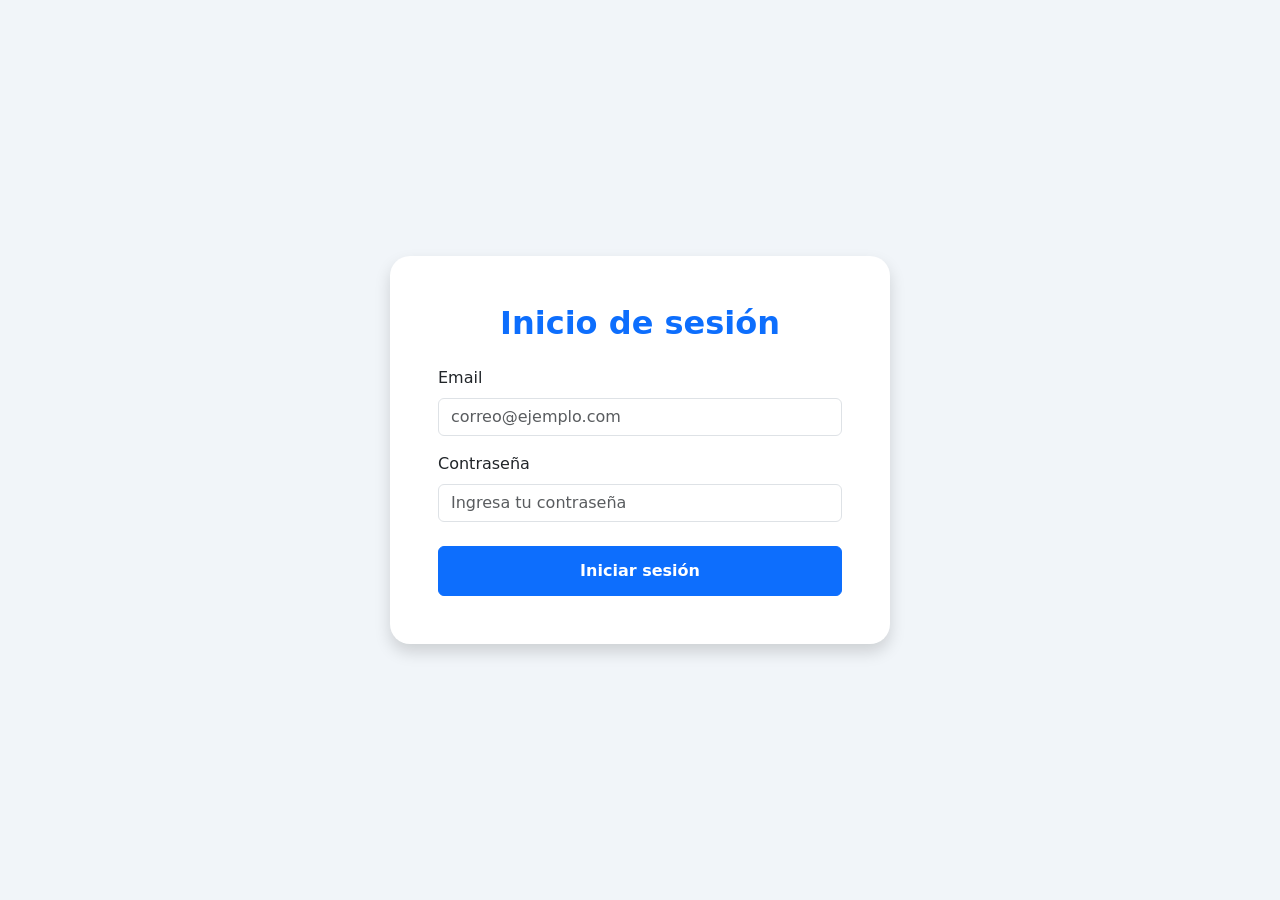
<file: index.html>
<!doctype html>
<html lang="en">
  <head>
    <meta charset="UTF-8" />
    <meta name="viewport" content="width=device-width, initial-scale=1.0" />
    <meta name="author" content="Abraham Lillo - Toffy Caluga" />
    <meta
      name="description"
      content="Alke Wallet es una billetera digital educativa desarrollada con HTML, CSS, Bootstrap, JavaScript y jQuery para el bootcamp de desarrollo fullstack java."
    />
    <title>Alke Wallet</title>
  </head>
  <body>
    <script type="module" src="./assets/js/app.js"></script>
  </body>
</html>
</file>
<file: assets/css/styles.css>
body {
  min-height: 100vh;
  background-color: #f1f5f9;
}

.wallet-container {
  min-height: 100vh;
  display: flex;
  justify-content: center;
  align-items: center;
  padding: 20px;
}

.wallet-card {
  width: 100%;
  max-width: 500px;
  border: none;
  border-radius: 20px;
}

.wallet-title {
  color: #0d6efd;
  font-weight: bold;
}

.balance-card {
  background: linear-gradient(135deg, #0d6efd, #6610f2);
  color: white;
  border-radius: 16px;
}

.wallet-button {
  padding: 12px;
  font-weight: bold;
}

.transaction-positive {
  color: #198754;
  font-weight: bold;
}

.transaction-negative {
  color: #dc3545;
  font-weight: bold;
}
</file>
<file: assets/css/loader.css>
body {
  opacity: 0;
  transition: opacity 220ms ease;
}

body.page-ready {
  opacity: 1;
}

.page-loader {
  position: fixed;
  inset: 0;
  z-index: 2000;
  display: flex;
  align-items: center;
  justify-content: center;
  padding: 24px;
  background: rgba(241, 245, 249, 0.82);
  backdrop-filter: blur(8px);
  opacity: 0;
  pointer-events: none;
  transition: opacity 180ms ease;
}

.page-loader.is-visible {
  opacity: 1;
  pointer-events: auto;
}

.page-loader__content {
  width: min(100%, 260px);
  padding: 28px 24px;
  border-radius: 18px;
  background: #ffffff;
  box-shadow: 0 20px 45px rgba(15, 23, 42, 0.18);
  text-align: center;
}

.page-loader__content .spinner-border {
  width: 2.75rem;
  height: 2.75rem;
}

.loader-message {
  margin-top: 14px;
  color: #334155;
  font-weight: 700;
}
</file>
